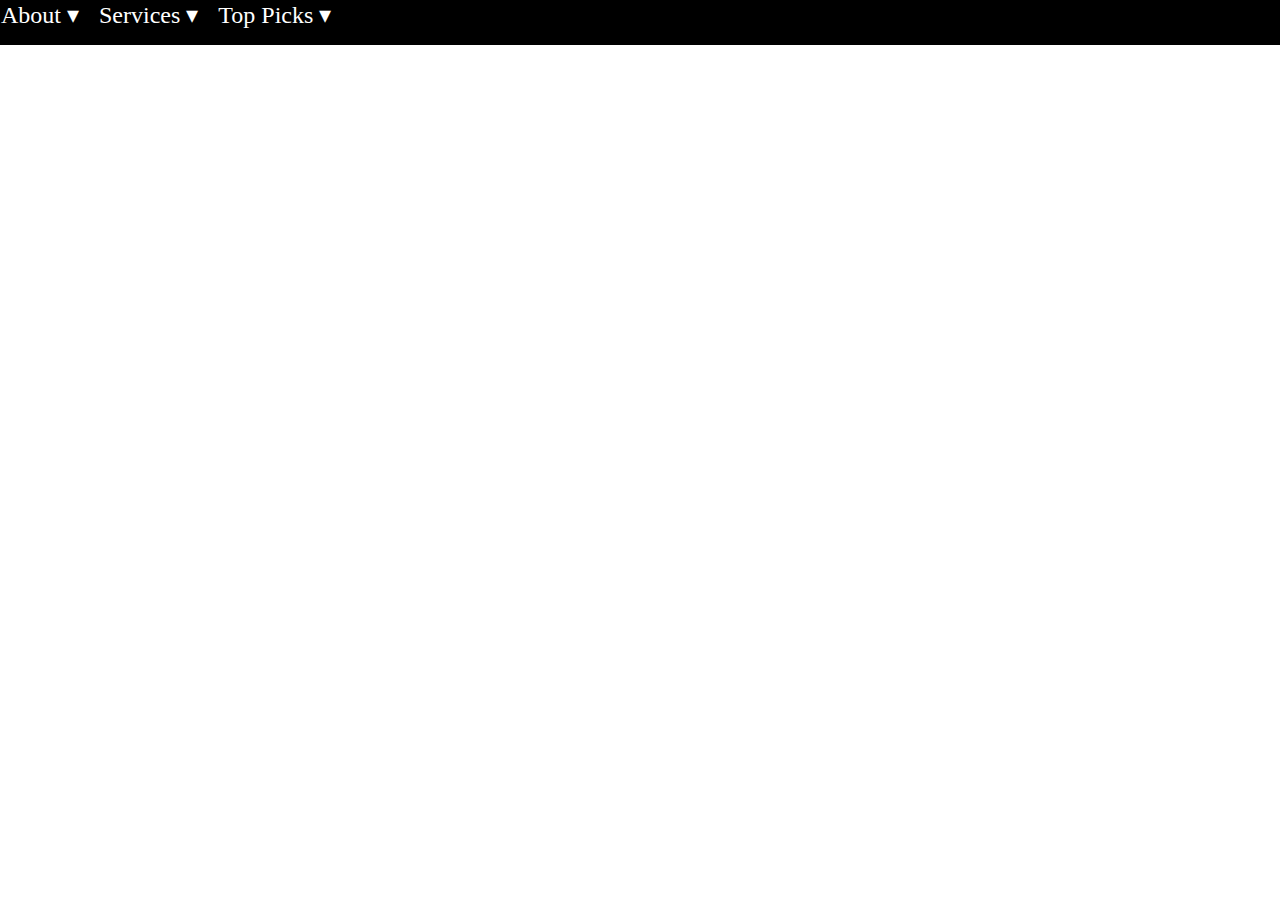
<file: index.html>
<!DOCTYPE html>
<html lang="en">
  <head>
    <meta charset="UTF-8" />
    <meta name="viewport" content="width=device-width, initial-scale=1.0" />
    <link rel="stylesheet" href="./css/style.css" />

    <title>Menu-Js</title>
  </head>
  <body>
    <header>
      <div class="top container">
        <div class="left-menu">
          <div class="navBarItem m-right">
          <a href="/fulldown.html">About &#x025BE</a>
          <div class="dropDown" >
            <div>Florists</div>
            <div>Meet the team</div>
            <div>Careers</div>
          </div>
          </div>
          <a href="/fulldown.html" class="m-right test">Services &#x025BE</a>
          <a href="/fulldown.html">Top Picks &#x025BE</a>
        </div>
        
      </div>
    </header>
    <!-- <script>
      function hoverHandler(){
        console.log('Hi how are you');
        dropDownMenu.style.display='block';
        
      } 
    </script> -->
  </body>
</html>
</file>
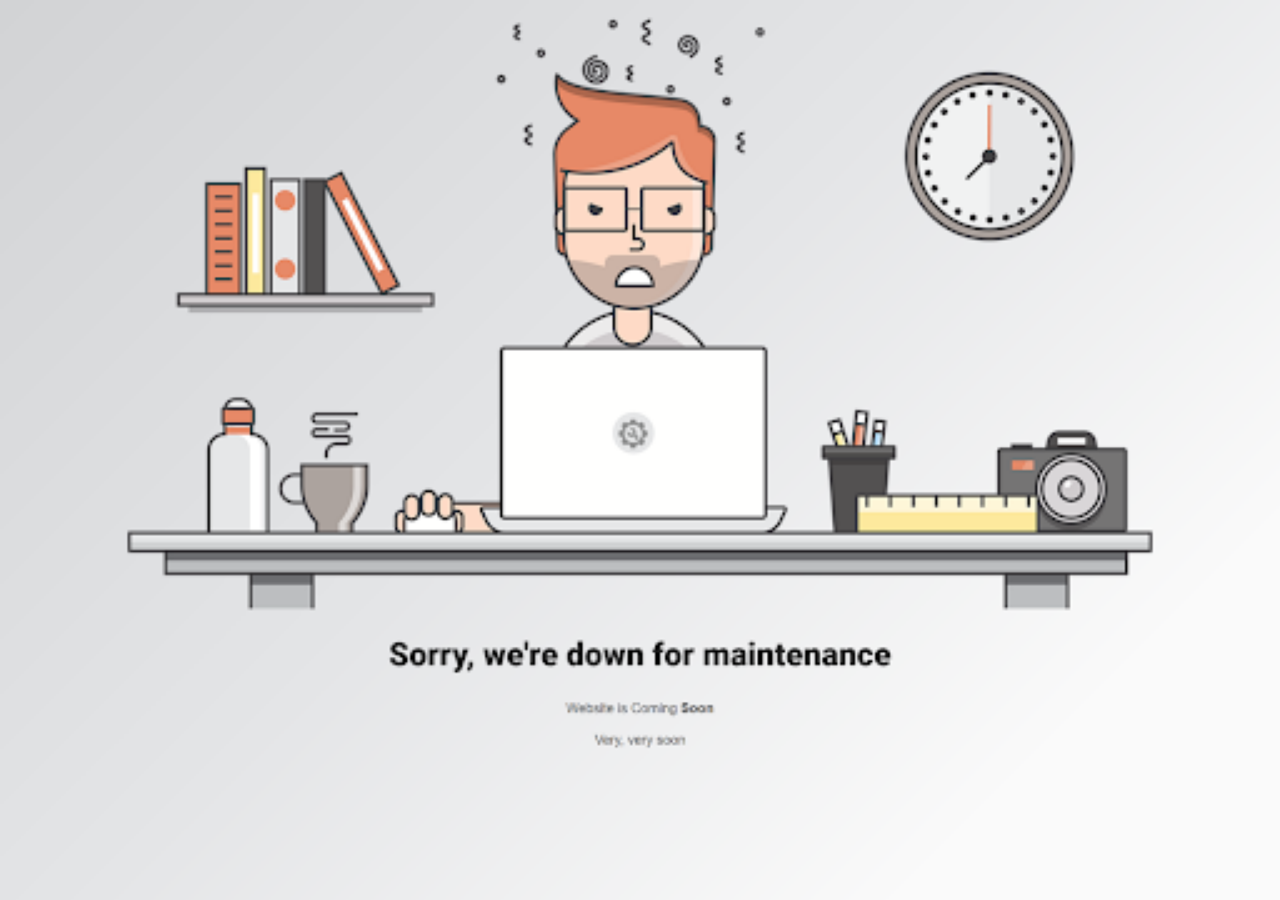
<file: fulldown.html>
<!DOCTYPE html>
<html lang="en">
  <head>
    <meta charset="UTF-8" />
    <meta name="viewport" content="width=device-width, initial-scale=1.0" />
    <link rel="stylesheet" href="./css/style.css" />
    <title>Document</title>
  </head>
  <body>
    <div class="fulldown"></div>
  </body>
</html>
</file>
<file: css/style.css>
* {
  margin: 0;
  padding: 0;
  box-sizing: border-box;
}
/* .top container {
  border: 10px black solid;
  width: 100vw;
  height: 10vh;
} */
.left-menu {
  border: 1px black solid;
  width: 100vw;
  height: 5vh;
  color: white;
  background-color: black;
  text-align: left;
  font-size: x-large;
  margin-right: 20px;
  list-style: none;
  display: flex;
  position: relative;
}
.m-right {
  margin-right: 20px;
}
.dropDown {
  background-color: skyblue;
  font-size: larger;
  color: white;
  display: none;
  position: absolute;
  top: 40px;
  width: 100vw;
}
.dropDown > div:hover {
  background-color: gray;
  color: black;
}
.fulldown {
  width: 100vw;
  height: 100vh;
  background-image: url(../img/under.png);
  background-repeat: no-repeat;
  background-size: cover;
}
a {
  text-decoration: none;
  color: white;
}
.navBarItem:hover > .dropDown {
  display: block;
}
</file>
